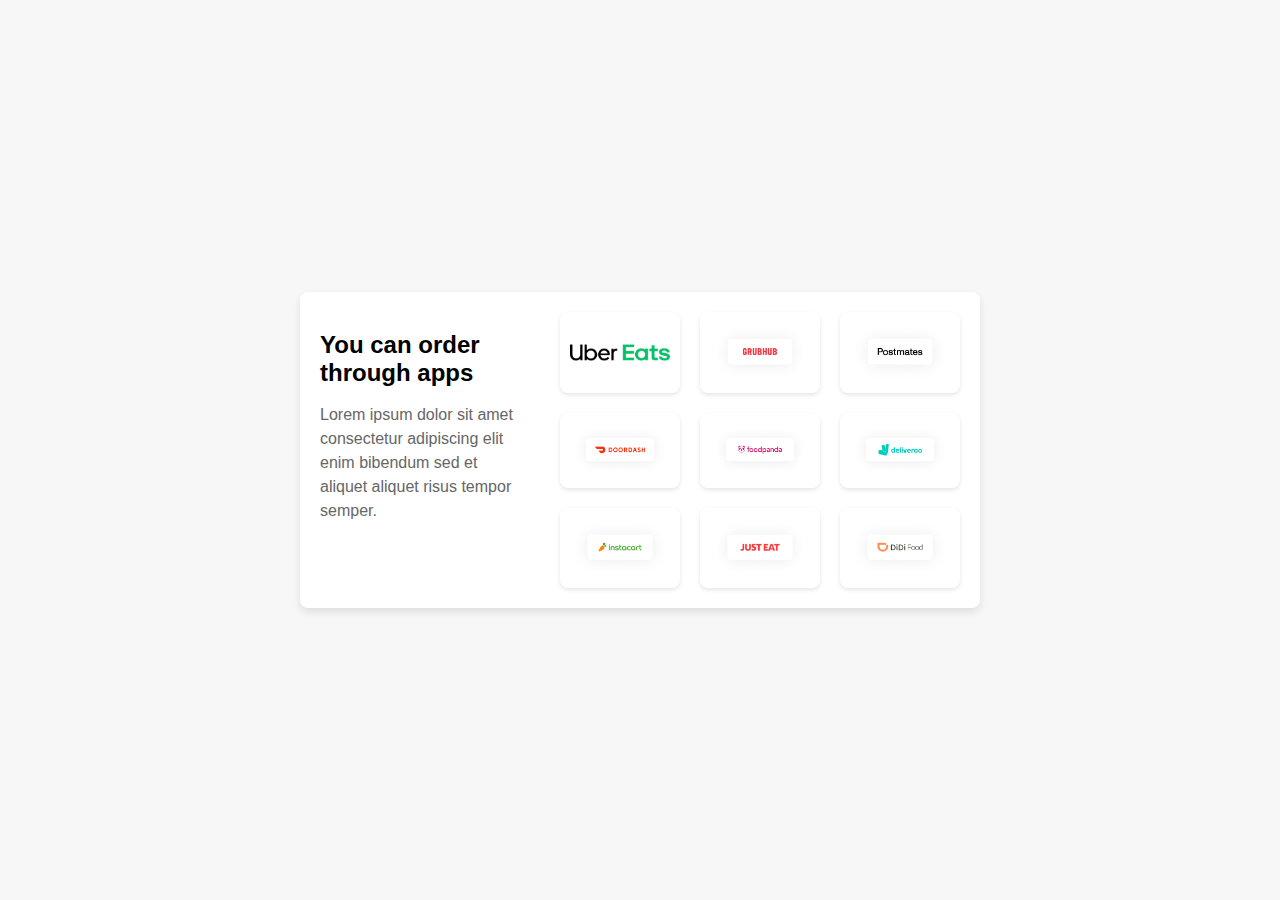
<file: index.html>
<!DOCTYPE html>
<html lang="en">
<head>
  <meta charset="UTF-8">
  <meta name="viewport" content="width=device-width, initial-scale=1.0">
  <title>Order Through Apps</title>
  <link rel="stylesheet" href="/style.css">
</head>
<body>

<div class="container">
  <div class="text-section">
    <h2>You can order through apps</h2>
    <p>Lorem ipsum dolor sit amet consectetur adipiscing elit enim bibendum sed et aliquet aliquet risus tempor semper.</p>
  </div>
  
  <div class="apps-grid">
    <div class="app"><img src="/image/Brand-about-1.png" alt=""></div>
    <div class="app"> <img src="/image/Brand-about-2.png" alt=""></div>
    <div class="app">            <img src="/image/Brand-about-3.png" alt=""></div>
    <div class="app">  <img src="/image/Brand-about-Group2-1.png" alt=""></div>
    <div class="app">           <img src="/image/Brand-about-Group2-4.png" alt=""></div>
    <div class="app">         <img src="/image/Brand-about-Group2-3.png" alt=""></div>
    <div class="app">        <img src="/image/insta-Brand.png" alt=""></div>
    <div class="app">  <img src="/image/Justeat-Brand.png" alt=""></div>
    <div class="app">    <img src="/image/Didi-Brand.png" alt=""></div>
  </div>
</div>

</body>
</html>
</file>
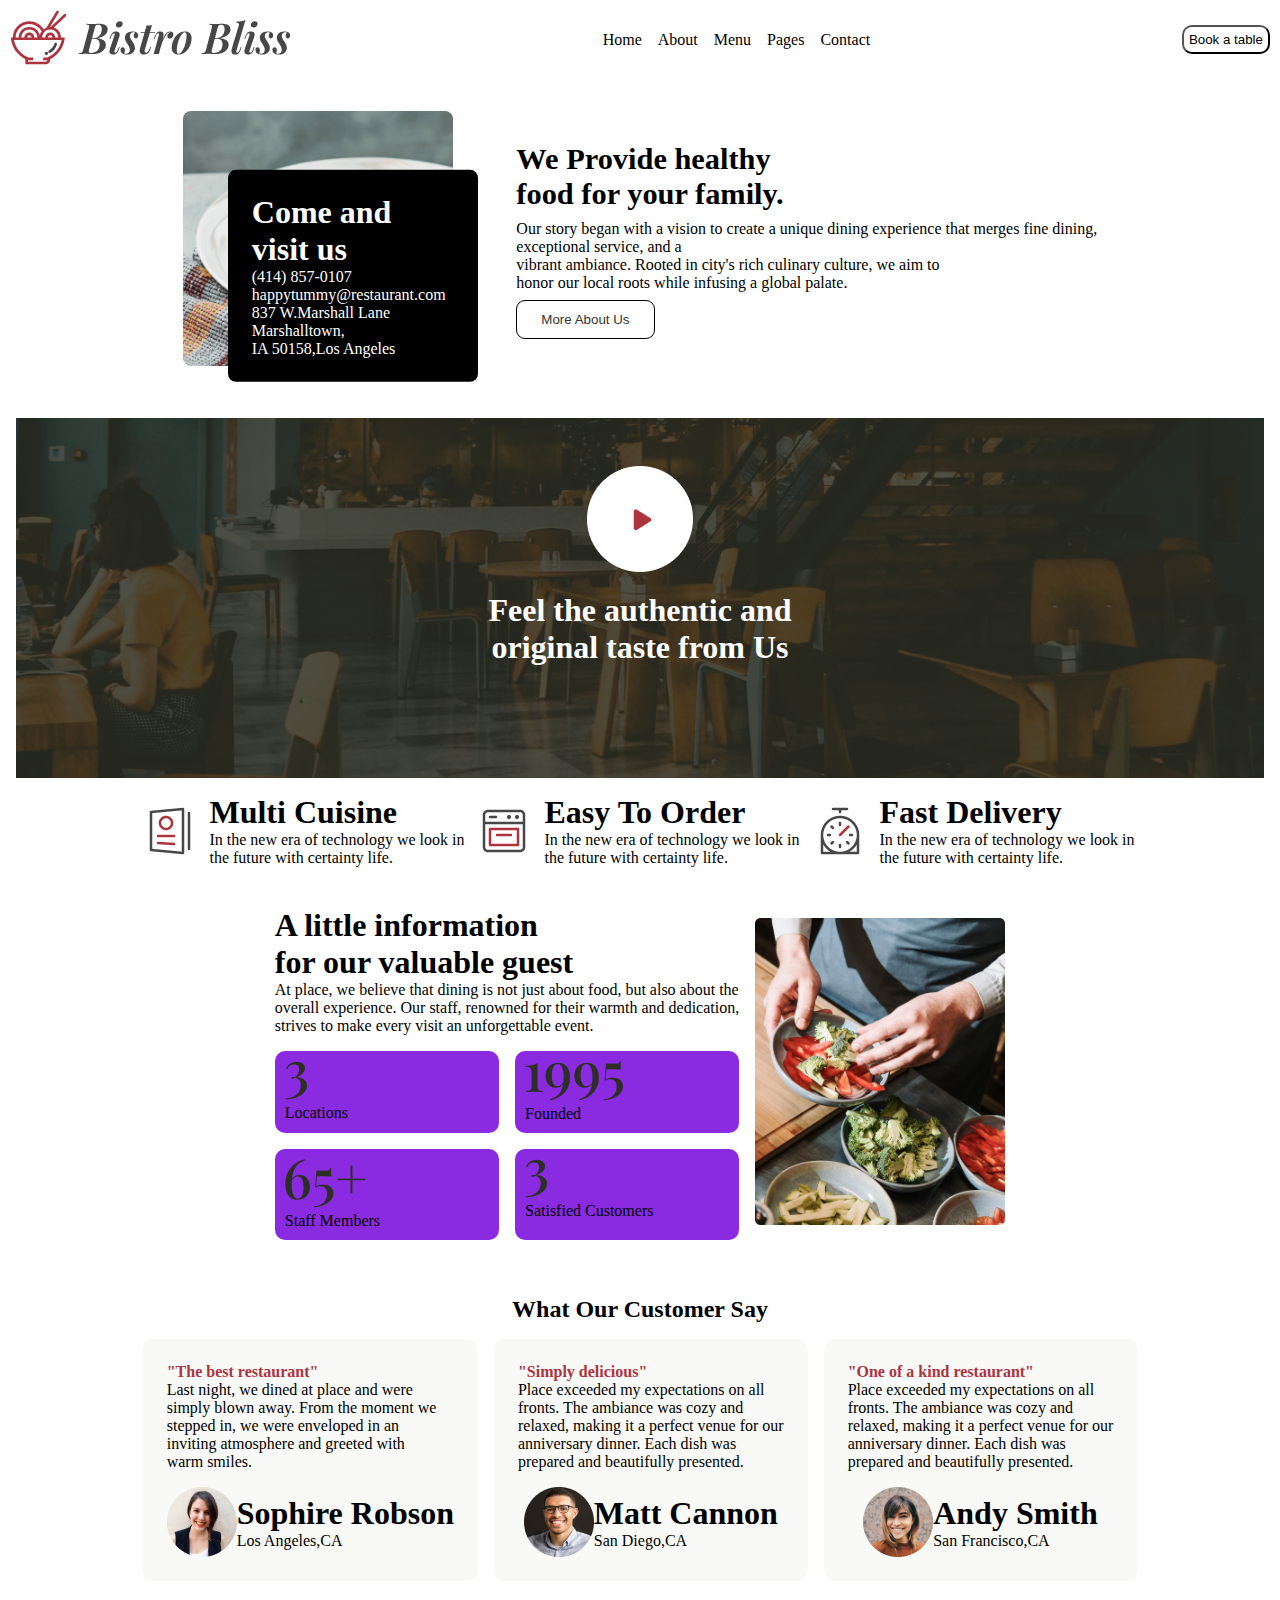
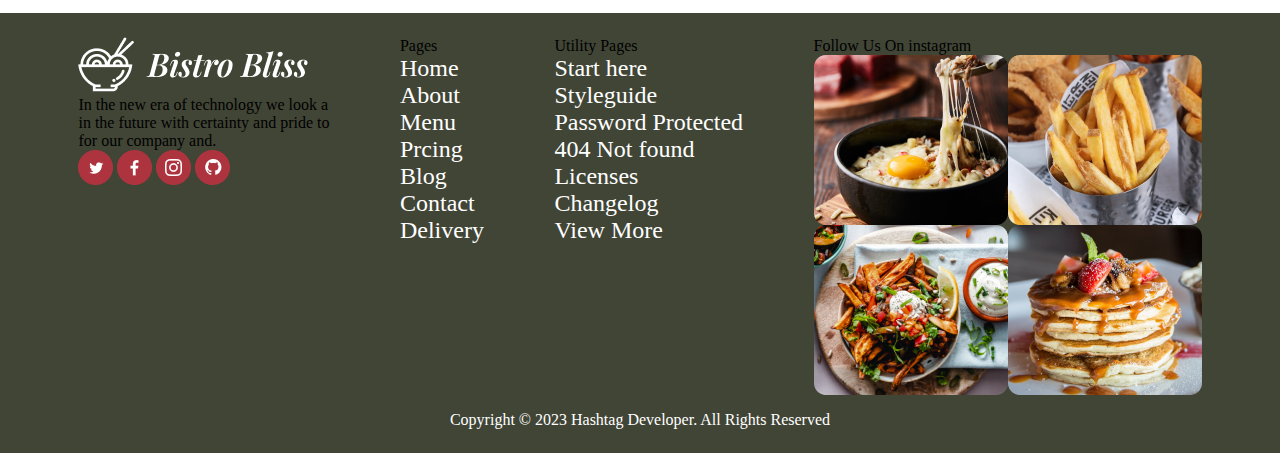
<file: about/index.html>
<!DOCTYPE html>
<html lang="en">
<head>
    <meta charset="UTF-8">
    <meta name="viewport" content="width=device-width, initial-scale=1.0">
    <title>Blistro Bliss</title>
    <link rel="stylesheet" href="style.css">
    <link rel="shortcut icon" href="/image/android-chrome-512x512.png" type="image/x-icon">
    <link rel="stylesheet" href="https://cdnjs.cloudflare.com/ajax/libs/font-awesome/6.6.0/css/all.min.css" integrity="sha512-Kc323vGBEqzTmouAECnVceyQqyqdsSiqLQISBL29aUW4U/M7pSPA/gEUZQqv1cwx4OnYxTxve5UMg5GT6L4JJg==" crossorigin="anonymous" referrerpolicy="no-referrer" />
</head>
<body>
    <header>
        <div>
            <img src="/image/bistro-bliss-header-logo.svg" alt="">
        </div>
        <nav>
            <ul>
                <li><a href="/mine/index.html">Home </a></li>
                <li><a href="">About</a></li>
                <li><a href="/menu/index.html">Menu</a></li>
                <li><a href="">Pages</a></li>
                <li><a href="">Contact</a></li>
            </ul>
            <!-- <div>
                <button>Book a table</button>
            </div> -->
        </nav>
        <div>
            <button>Book a table</button>
        </div>
    </header>
    <section>
        <div class="flex-container-2">
            <div class="parants">
                <!-- <div> -->
                    <img src="/image/image 111-about.png" alt="">
                <!-- </div> -->
                <div class="parents">
                    <h1 class="">Come and visit us</h1>
                   <p><i class="fa-solid fa-phone"></i> (414) 857-0107</p>
                   <p><i class="fa-regular fa-envelope"></i> happytummy@restaurant.com</p>
                   <p><i class="fa-solid fa-location-dot"></i>837 W.Marshall Lane Marshalltown,<br> IA 50158,Los Angeles</p>
                </div>
            </div>
            <div>
                <h1 class="h1-1">We Provide healthy <br> food for your family.</h1>
                <p>Our story began with a vision to create a unique dining experience that merges fine dining, <br> exceptional service, and a <br> vibrant ambiance. Rooted in city's rich culinary culture, we aim to <br> honor our local roots while infusing a global palate.</p>
                <button class="about">More About Us</button>
            </div>
        </div>
    </section>
    <section class="bgs">
       <div class="bg-about">
        <img src="/image/Play-about.png" alt="" class="dey-play">
        <h1>Feel the authentic and <br> original taste from Us</h1>
       </div>
       <div class="features">
        <div class="features-1">
                <img src="/image/restaurant-menu 1.png" alt="">
              <div>
                  <h1>Multi Cuisine</h1>
                  <p>In the new era of technology we look in <br> the future with certainty life.</p>
              </div>
        </div>
        <div class="features-1">
            <img src="/image/restaurant-menu 2.png" alt="">
            <div>
              <h1>Easy To Order</h1>
                <p>In the new era of technology we look in <br> the future with certainty life.</p>
            </div>
        </div>
        <div class="features-1"> 
            <img src="/image/restaurant-menu 3.png" alt="">
            <div>

                <h1>Fast Delivery</h1>
                <p>In the new era of technology we look in <br> the future with certainty life.</p>
            </div>
        </div>
       </div> 
    </section>
    <section class="snrs">
        <div class="information-seniors">
            <div class="information-text-info">
                <h1>A little information <br> for our valuable guest</h1>
                <p>At place, we believe that dining is not just about food, but also about the <br> overall experience. Our staff, renowned for their warmth and dedication, <br>  strives to make every visit an unforgettable event.</p>
                <div class="cards">
                    <div class="card">
                        <img src="/image/3-about.png" alt="">
                        <p>Locations</p>
                    </div>
                    <div class="card">
                        <img src="/image/1995-about.png" alt="">
                        <p>Founded</p>
                    </div>
                    <div class="card">
                        <img src="/image/65+-about.png" alt="">
                        <p>Staff Members</p>
                    </div>
                    <div class="card">
                        <img src="/image/3-about.png" alt="">
                        <p>Satisfied Customers</p>
                    </div>
                </div>
            </div>
            <div class="abous">
                <img src="/image/Mask group-about.png" alt="">
            </div>
        </div>
    </section>
    <section class="txt-senior">
        <div class="txt">
            <p>What Our Customer Say</p>

        </div>
        <div class="testimonials-flex">
            <div class="testimonials">
                <div>
                <p class="del">"The best restaurant"</p>
                <p>Last night, we dined at place and were <br> simply blown away. From the moment we <br> stepped in, we were enveloped in an <br> inviting atmosphere and greeted with <br> warm smiles.</p>
                <div class="elipse">
                    <img src="/image/Ellipse 19.png" alt="">
                    <div>
                        <h1>Sophire Robson</h1>
                        <p>Los Angeles,CA</p>
                    </div>
                </div>
                </div>
            </div>
            <div class="testimonials">
                <div>
                <p class="del">"Simply delicious"</p>
                <p>Place exceeded my expectations on all <br>  fronts. The ambiance was cozy and <br>  relaxed, making it a perfect venue for our <br> anniversary dinner. Each dish was <br> prepared and beautifully presented.</p>
                <!-- <p>Last night, we dined at place and were <br> simply blown away. From the moment we <br> stepped in, we were enveloped in an <br> inviting atmosphere and greeted with <br> warm smiles.</p> -->
                <div class="elipse">
                    <img src="/image/Elipse 20.png" alt="">
                    <div>
                        <h1>Matt Cannon</h1>
                        <p>San Diego,CA</p>
                    </div>
                </div>
                </div>
            </div>
            <div class="testimonials">
                <div>
                <p class="del">"One of a kind restaurant"</p>
                <p>Place exceeded my expectations on all <br>  fronts. The ambiance was cozy and <br>  relaxed, making it a perfect venue for our <br> anniversary dinner. Each dish was <br> prepared and beautifully presented.</p>
                <div class="elipse">
                    <img src="/image/Elipse 21.png" alt="">
                    <div>
                        <h1>Andy Smith</h1>
                        <p>San Francisco,CA</p>
                    </div>
                </div>
                </div>
            </div>
        </div>
    </section>
    <footer>
        <div class="footer-containeres">
           <div class="blikisu">
               <img src="/image/Logo-footer.png" alt="">
               <p>In the new era of technology we look a <br> in the future with certainty and pride  to <br> for our company and.</p>
               <div>
                   <img src="/image/footer-social-1.png" alt="">
                   <img src="/image/footer-social-2.png" alt="">
                   <img src="/image/footer-social-3.png" alt="">
                   <img src="/image/footer-social-4.png" alt="">
               </div>
           </div>
           <div class="links">
               <div>
                   <p>Pages</p>
                   <div class="links-1">
                       <a href="">Home</a>
                       <a href="">About</a>
                       <a href="">Menu</a>
                       <a href="">Prcing</a>
                       <a href="">Blog</a>
                       <a href="">Contact</a>
                       <a href="">Delivery</a>
                   </div>
               </div>
               <!-- <div>
                   <p>Utility Pages</p>
                   <div class="links-1">
                       <a href="">Start here</a>
                       <a href="">Styleguide</a>
                       <a href="">Password Protected</a>
                       <a href="">404 Not found</a>
                       <a href="">Licenses</a>
                       <a href="">Changelog</a>
                       <a href="">View More</a>
                   </div>
               </div> -->
           </div>
           <div>
               <p>Utility Pages</p>
               <div class="links-1">
                   <a href="">Start here</a>
                   <a href="">Styleguide</a>
                   <a href="">Password Protected</a>
                   <a href="">404 Not found</a>
                   <a href="">Licenses</a>
                   <a href="">Changelog</a>
                   <a href="">View More</a>
               </div>
           </div>
           <div>
               <p>Follow Us On instagram</p>
               <div class="footer-images-grid">
                   <img src="/image/Mask group-footer-image-1.png" alt="">
                   <img src="/image/Mask group-footer-image-2.png" alt="">
                   <img src="/image/Mask group-footer-image-3.png" alt="">
                   <img src="/image/Mask group-footer-image-4.png" alt="">
               </div>
           </div>
        </div>   
        <div class="copy">
           <p class="copy-right">Copyright &copy; 2023 Hashtag Developer. All Rights Reserved</p>
        </div>
       </footer>
</body>
</html>
</file>
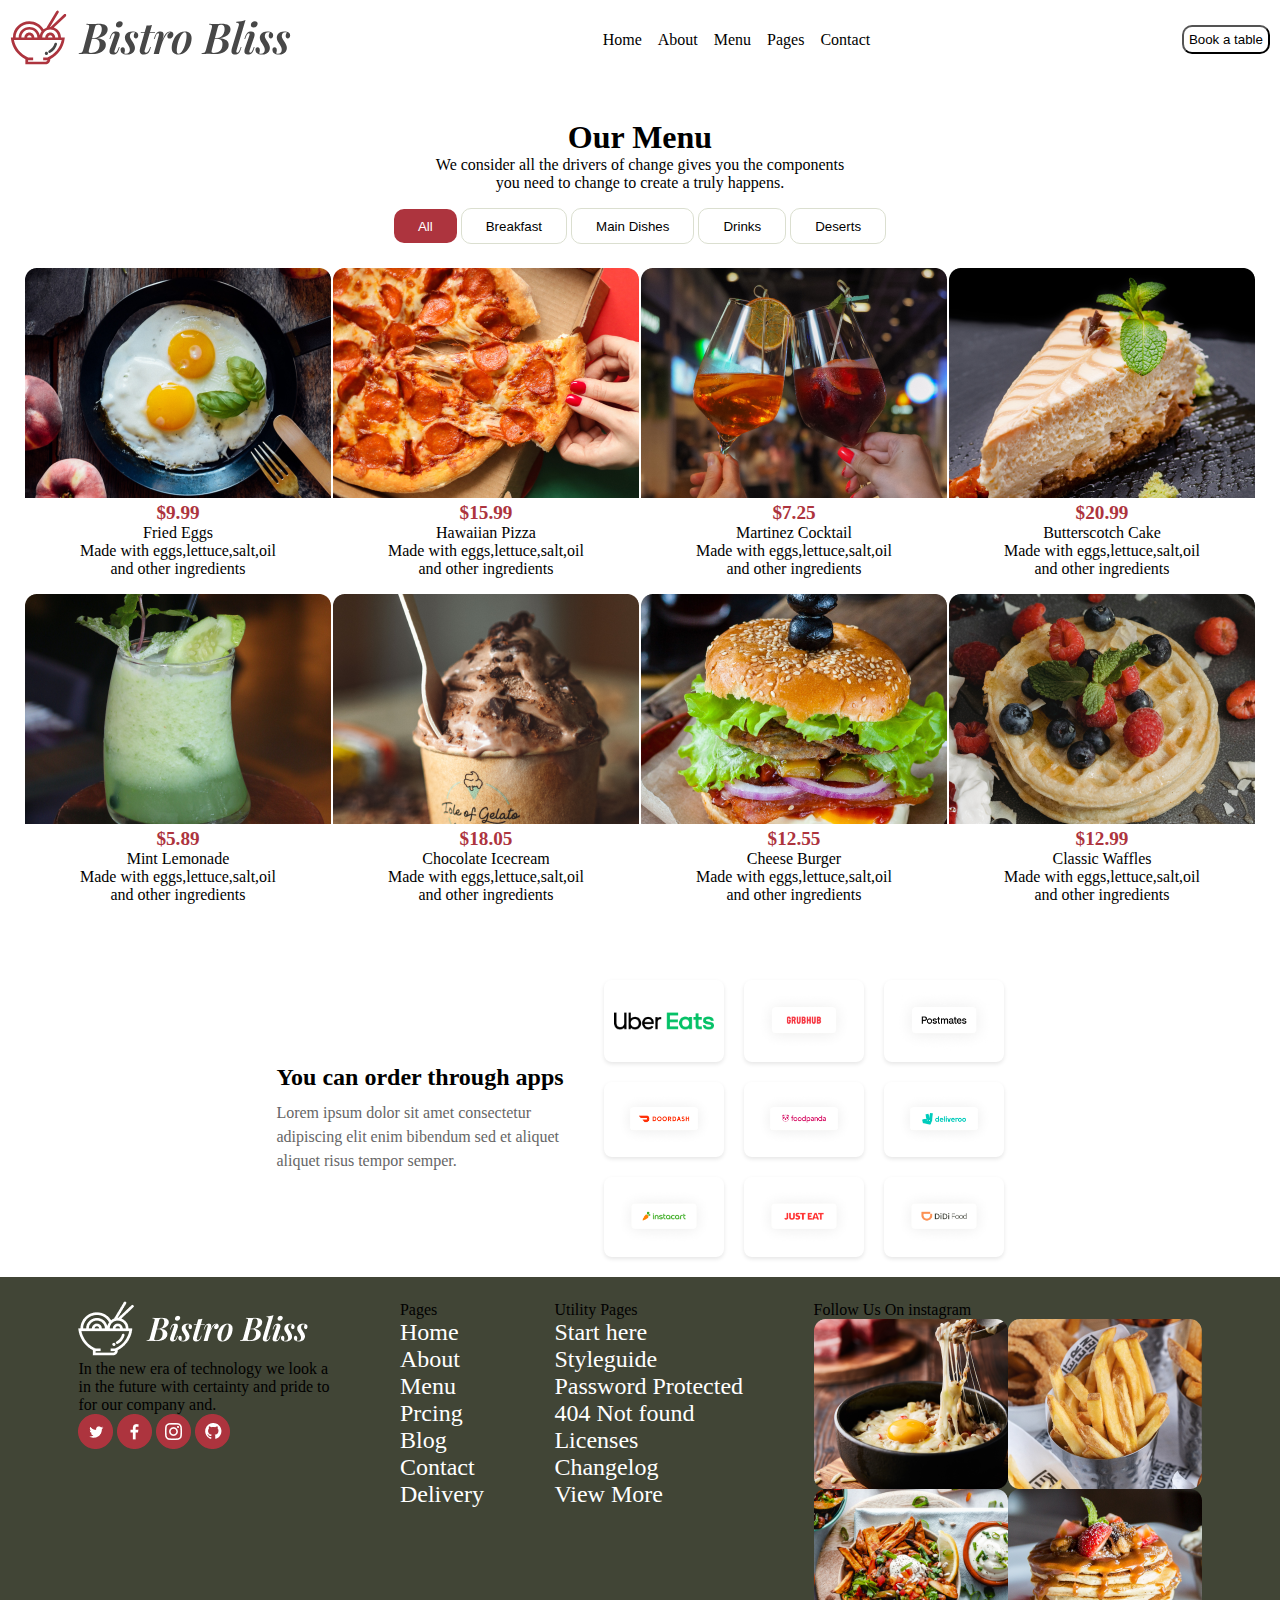
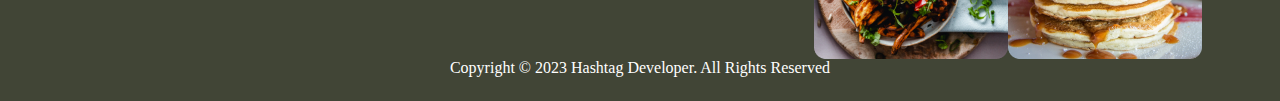
<file: menu/index.html>
<!DOCTYPE html>
<html lang="en">
<head>
    <meta charset="UTF-8">
    <meta name="viewport" content="width=device-width, initial-scale=1.0">
    <title>Bistro Bliss</title>
    <link rel="stylesheet" href="style.css">
    <link rel="shortcut icon" href="/image/android-chrome-512x512.png" type="image/x-icon">
</head>
<body>
    <header>
        <div>
            <img src="/image/bistro-bliss-header-logo.svg" alt="">
        </div>
        <nav>
            <ul>
                <li><a href="/mine/index.html">Home </a></li>
                <li><a href="/about/index.html">About</a></li>
                <li><a href="">Menu</a></li>
                <li><a href="">Pages</a></li>
                <li><a href="">Contact</a></li>
            </ul>
            <!-- <div>
                <button>Book a table</button>
            </div> -->
        </nav>
        <div>
            <button>Book a table</button>
        </div>
    </header> 
    <section class="grid">
        <div class="before-menu-grids">
            <h1>Our Menu</h1>
            <p>We consider all the drivers of change gives you the components <br>  you need to change to create a truly happens.</p>
            <div class="btns">
                <button class="first-btn">All</button>
                <button class="second-btn" >Breakfast</button>
                <button class="third-btn">Main Dishes</button>
                <button class="fourth-btn">Drinks</button>
                <button class="five-btn">Deserts</button>
            </div>
        </div>
        <div class="menu-grids">
          <div class="item breakfast">
            <img src="/image/Mask group-about-card-1.png" alt="">
            <div class="bg-white">
                <p class="price">$9.99</p>
                <p>Fried Eggs</p>
                <p class="mb">Made with eggs,lettuce,salt,oil <br> and other ingredients</p>
            </div>
          </div>
          <div class="item main-dish">
            <img src="/image/Mask group-about-card-2.png" alt="">
            <div class="bg-white">
                <p class="price">$15.99</p>
                <p>Hawaiian Pizza</p>
                <p class="mb">Made with eggs,lettuce,salt,oil <br> and other ingredients</p>
            </div>
          </div>
          <div class="item drink">
            <img src="/image/Mask group-about-card-3.png" alt="">
            <div class="bg-white">
                <p class="price">$7.25</p>
                <p>Martinez Cocktail</p>
                <p class="mb">Made with eggs,lettuce,salt,oil <br> and other ingredients</p>
            </div>
          </div>
          <div class="item dessert">
            <img src="/image/Mask group-about-card-4.png" alt="">
            <div class="bg-white">
                <p class="price">$20.99</p>
                <p>Butterscotch Cake</p>
                <p class="mb">Made with eggs,lettuce,salt,oil <br> and other ingredients</p>
            </div>
          </div>
          <div class="item drink">
            <img src="/image/Mask group-about-card-5.png" alt="">
            <div class="bg-white">
                <p class="price">$5.89</p>
                <p>Mint Lemonade</p>
                <p class="mb">Made with eggs,lettuce,salt,oil <br> and other ingredients</p>
            </div>
          </div>
          <div class="item dessert">
            <img src="/image/Mask group-about-card-6.png" alt="">
            <div class="bg-white">
                <p class="price">$18.05</p>
                <p>Chocolate Icecream</p>
                <p class="mb">Made with eggs,lettuce,salt,oil <br> and other ingredients</p>
            </div>
          </div>
          <div class="item main-dish">
            <img src="/image/Mask group-about-card-7.png" alt="">
            <div class="bg-white">
                <p class="price">$12.55</p>
                <p>Cheese Burger</p>
                <p class="mb">Made with eggs,lettuce,salt,oil <br> and other ingredients</p>
            </div>
          </div>
          <div class="item breakfast">
            <img src="/image/Mask group-about-card-8.png" alt="">
            <div class="bg-white">
                <p class="price">$12.99</p>
                <p>Classic Waffles</p>
                <p class="md">Made with eggs,lettuce,salt,oil <br> and other ingredients</p>
            </div>
          </div>
        </div>
    </section>
    <section>
      <div class="container">
        <div class="text-section">
          <h2>You can order through apps</h2>
          <p>Lorem ipsum dolor sit amet consectetur <br> adipiscing elit enim bibendum sed et aliquet <br> aliquet risus tempor semper.</p>
        </div>
        
        <div class="apps-grid">
          <div class="app"><img src="/image/Brand-about-1.png" alt=""></div>
          <div class="app"> <img src="/image/Brand-about-2.png" alt=""></div>
          <div class="app">            <img src="/image/Brand-about-3.png" alt=""></div>
          <div class="app">  <img src="/image/Brand-about-Group2-1.png" alt=""></div>
          <div class="app">           <img src="/image/Brand-about-Group2-4.png" alt=""></div>
          <div class="app">         <img src="/image/Brand-about-Group2-3.png" alt=""></div>
          <div class="app">        <img src="/image/insta-Brand.png" alt=""></div>
          <div class="app">  <img src="/image/Justeat-Brand.png" alt=""></div>
          <div class="app">    <img src="/image/Didi-Brand.png" alt=""></div>
        </div>
      </div>
    </section>
    <footer>
      <div class="footer-containeres">
         <div class="blikisu">
             <img src="/image/Logo-footer.png" alt="">
             <p>In the new era of technology we look a <br> in the future with certainty and pride  to <br> for our company and.</p>
             <div>
                 <img src="/image/footer-social-1.png" alt="">
                 <img src="/image/footer-social-2.png" alt="">
                 <img src="/image/footer-social-3.png" alt="">
                 <img src="/image/footer-social-4.png" alt="">
             </div>
         </div>
         <div class="links">
             <div>
                 <p>Pages</p>
                 <div class="links-1">
                     <a href="">Home</a>
                     <a href="">About</a>
                     <a href="">Menu</a>
                     <a href="">Prcing</a>
                     <a href="">Blog</a>
                     <a href="">Contact</a>
                     <a href="">Delivery</a>
                 </div>
             </div>
             <!-- <div>
                 <p>Utility Pages</p>
                 <div class="links-1">
                     <a href="">Start here</a>
                     <a href="">Styleguide</a>
                     <a href="">Password Protected</a>
                     <a href="">404 Not found</a>
                     <a href="">Licenses</a>
                     <a href="">Changelog</a>
                     <a href="">View More</a>
                 </div>
             </div> -->
         </div>
         <div>
             <p>Utility Pages</p>
             <div class="links-1">
                 <a href="">Start here</a>
                 <a href="">Styleguide</a>
                 <a href="">Password Protected</a>
                 <a href="">404 Not found</a>
                 <a href="">Licenses</a>
                 <a href="">Changelog</a>
                 <a href="">View More</a>
             </div>
         </div>
         <div>
             <p>Follow Us On instagram</p>
             <div class="footer-images-grid">
                 <img src="/image/Mask group-footer-image-1.png" alt="">
                 <img src="/image/Mask group-footer-image-2.png" alt="">
                 <img src="/image/Mask group-footer-image-3.png" alt="">
                 <img src="/image/Mask group-footer-image-4.png" alt="">
             </div>
         </div>
      </div>   
      <div class="copy">
         <p>Copyright &copy; 2023 Hashtag Developer. All Rights Reserved</p>
      </div>
     </footer>
    <script src="/menu/js/app.js"></script>
</body>
</html>
</file>
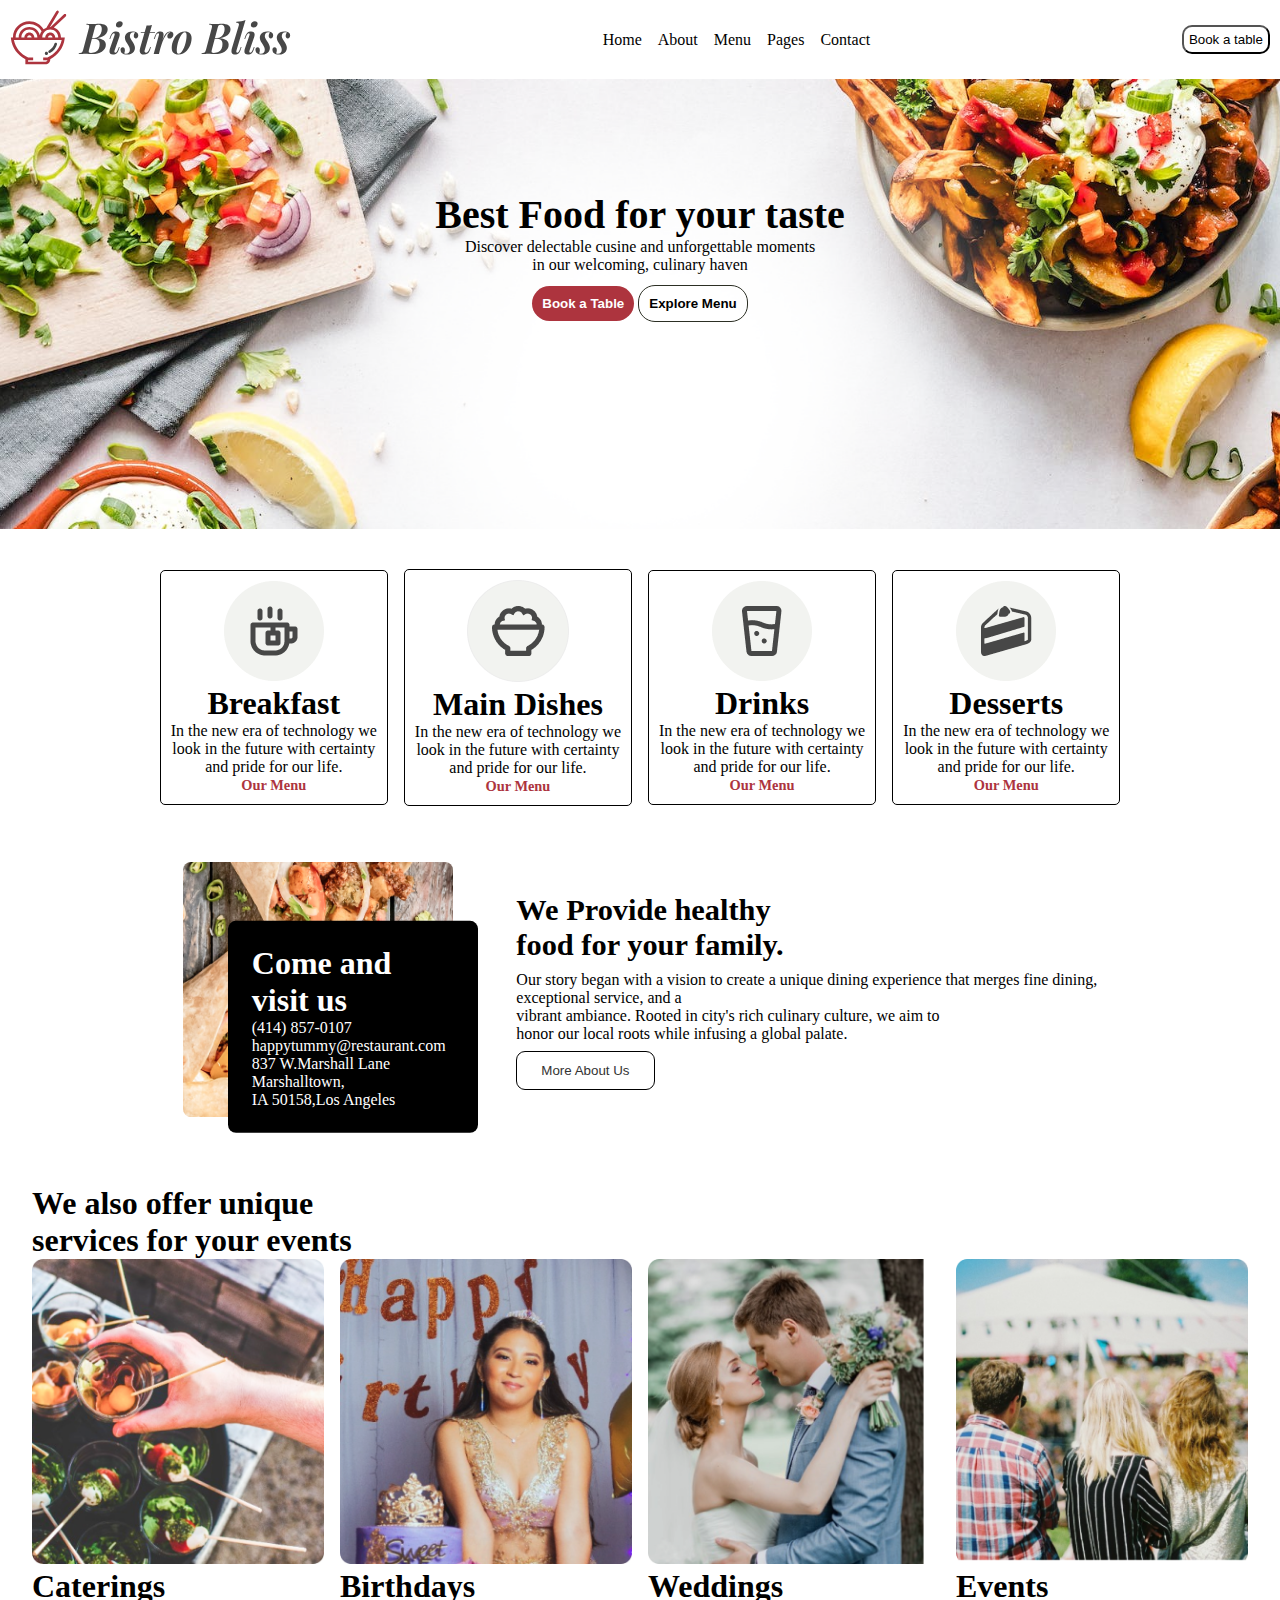
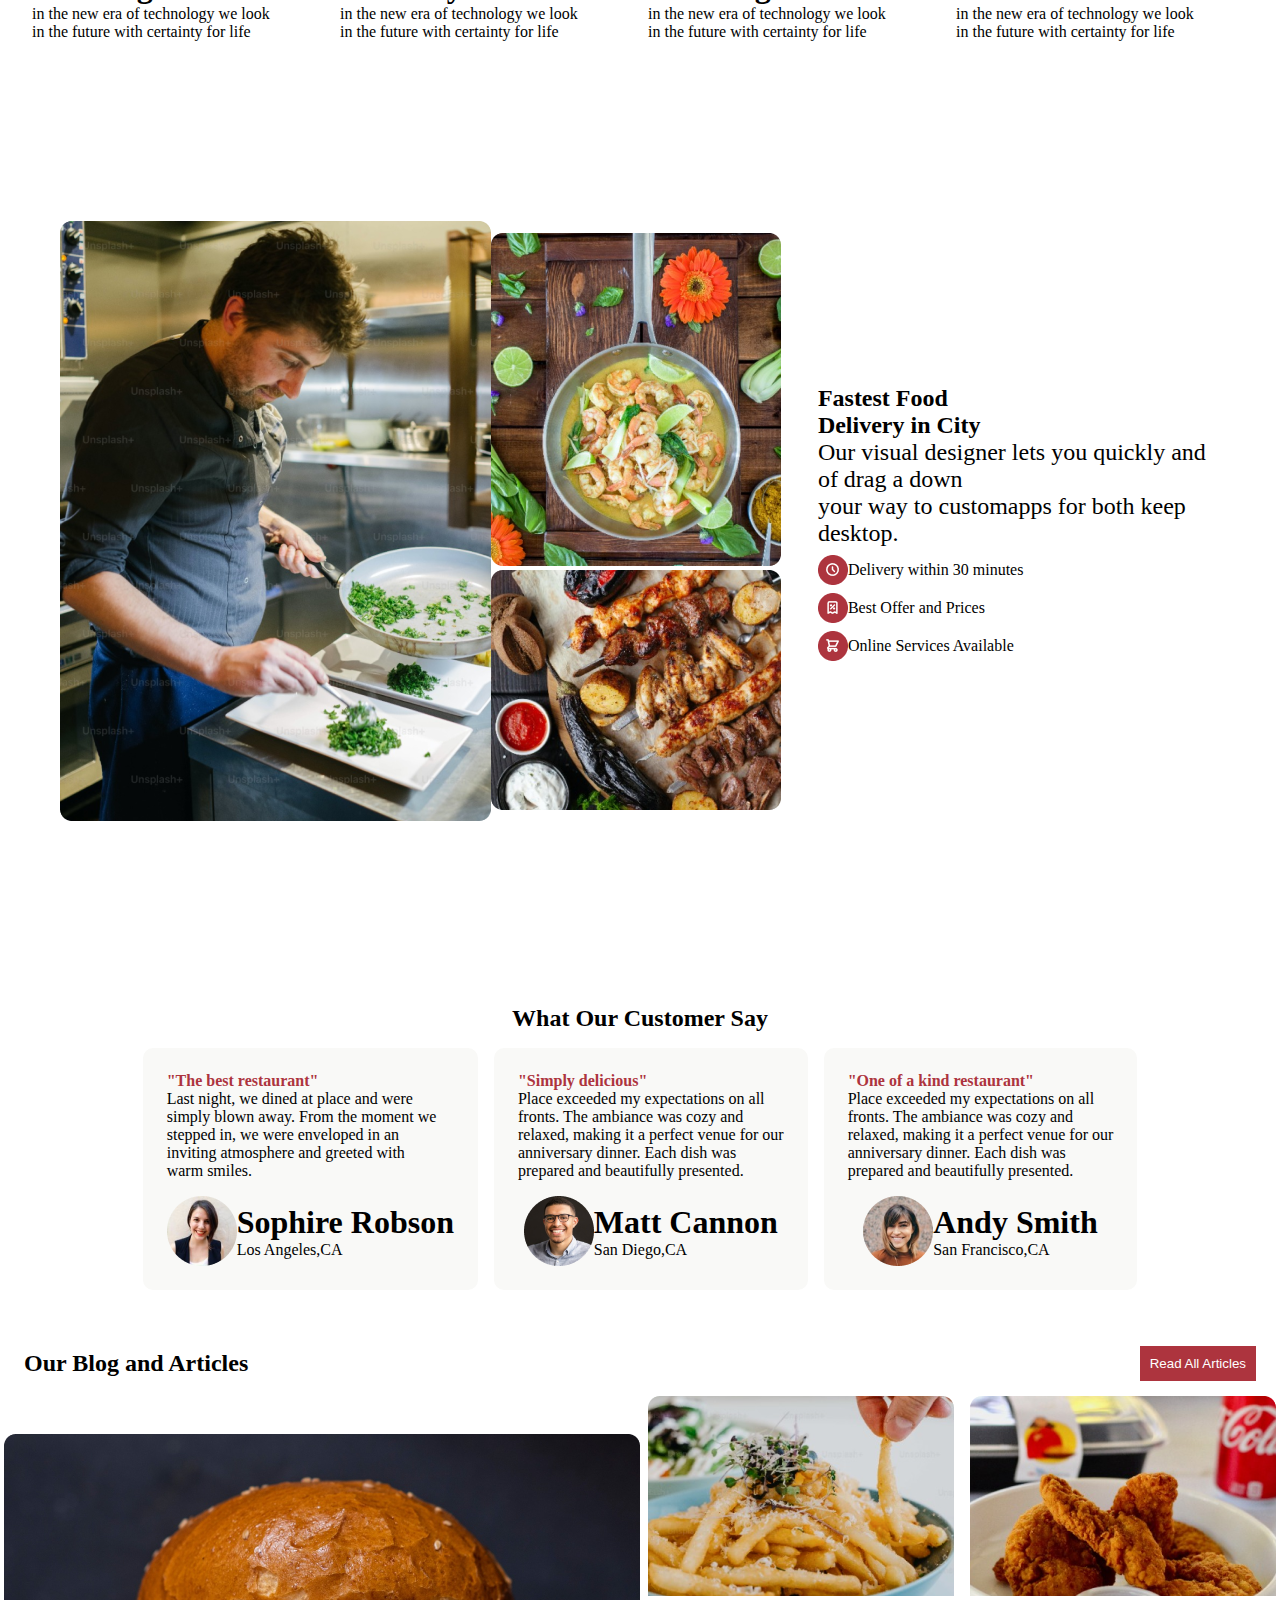
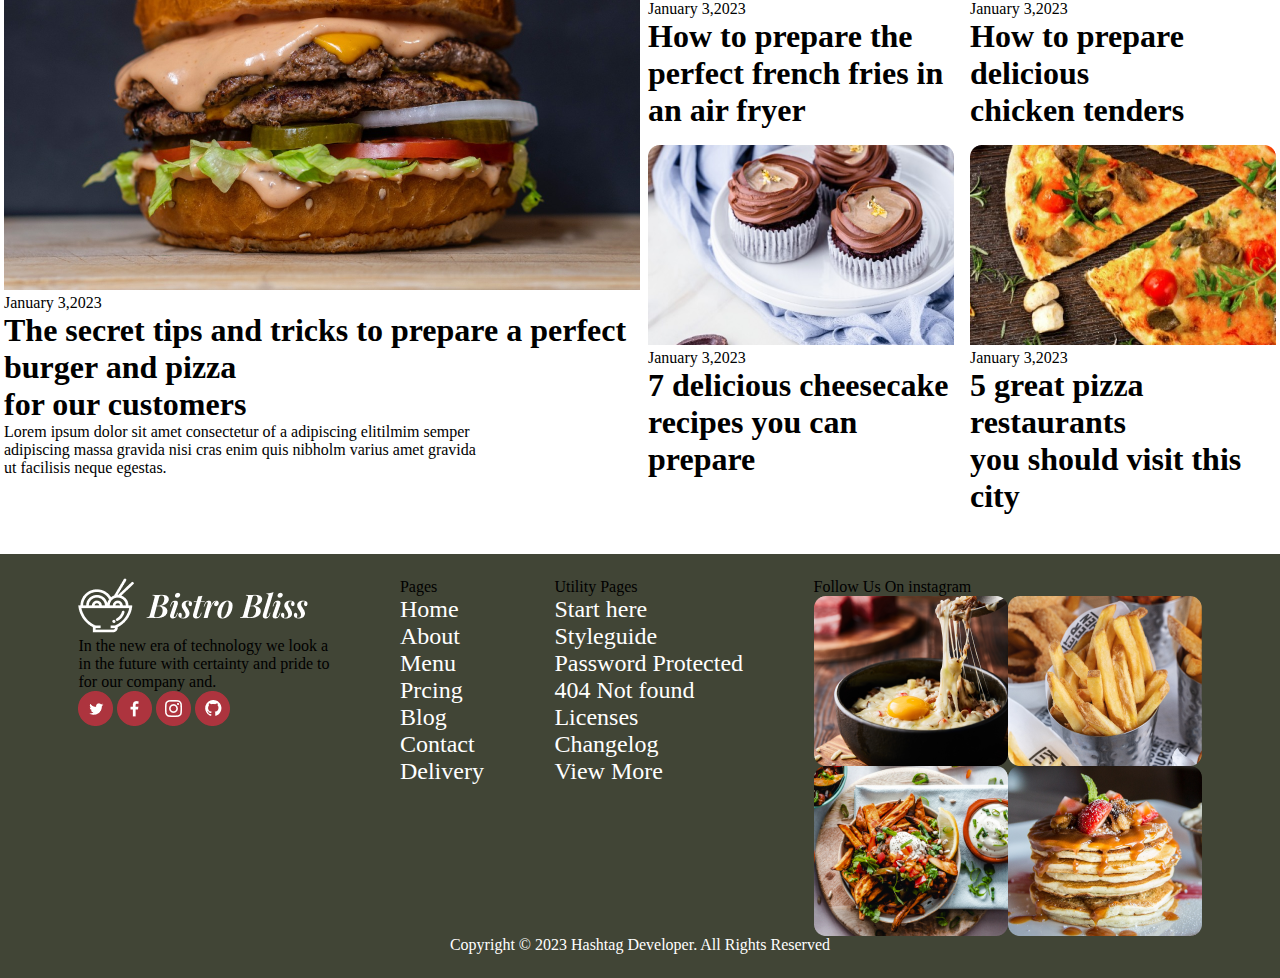
<file: mine/index.html>
<!DOCTYPE html>
<html lang="en">
<head>
    <meta charset="UTF-8">
    <meta name="viewport" content="width=device-width, initial-scale=1.0">
    <title>Bistro Bliss</title>
    <link rel="stylesheet" href="/mine/style/style.css">
    <link rel="shortcut icon" href="/image/android-chrome-512x512.png" type="image/x-icon">
    <link rel="stylesheet" href="https://cdnjs.cloudflare.com/ajax/libs/font-awesome/6.6.0/css/all.min.css" integrity="sha512-Kc323vGBEqzTmouAECnVceyQqyqdsSiqLQISBL29aUW4U/M7pSPA/gEUZQqv1cwx4OnYxTxve5UMg5GT6L4JJg==" crossorigin="anonymous" referrerpolicy="no-referrer" />
</head>
<body>
    <header>
        <div>
            <img src="/image/bistro-bliss-header-logo.svg" alt="">
        </div>
        <nav>
            <ul>
                <li><a href="">Home </a></li>
                <li><a href="/about/index.html">About</a></li>
                <li><a href="/menu/index.html">Menu</a></li>
                <li><a href="">Pages</a></li>
                <li><a href="">Contact</a></li>
            </ul>
            <!-- <div>
                <button>Book a table</button>
            </div> -->
        </nav>
        <div>
            <button>Book a table</button>
        </div>
    </header>
    <section class="hero-section">
        <div class="text-sides">
            <h1>Best Food for your taste</h1>
            <p>Discover delectable cusine and unforgettable moments <br> in our welcoming, culinary haven</p>
            <div class="buttons">
                <button class="colored">Book a Table</button>
                <button class="not-colored">Explore Menu</button>
            </div>
        </div>
    </section>
    <section class="food-explore">
        <div class="flex-container">
            <div class="food-boder">
                <div>
                    <img src="/image/icon-food-1.png" alt="">
                    <h1>Breakfast</h1>
                    <p>In the new era of technology we <br>  look in the future with certainty <br>  and pride for our life.</p>
                    <a href="#">Our Menu</a>
                </div>
            </div>
            <div class="food-boder">
                <div>
                    <img src="/image/icon-food-2.png" alt="">
                    <h1>Main Dishes</h1>
                    <p>In the new era of technology we <br>  look in the future with certainty <br>  and pride for our life.</p>
                    <a href="#">Our Menu</a>
                </div>
            </div>
            <div class="food-boder">
                <div>
                    <img src="/image/icon-food-3.png" alt="">
                    <h1>Drinks</h1>
                    <p>In the new era of technology we <br>  look in the future with certainty <br>  and pride for our life.</p>
                    <a href="#">Our Menu</a>
                </div>
            </div>
            <div class="food-boder">
                <div>
                    <img src="/image/icon-food-4.png" alt="">
                    <h1>Desserts</h1>
                    <p>In the new era of technology we <br>  look in the future with certainty <br>  and pride for our life.</p>
                    <a href="#">Our Menu</a>
                </div>
            </div>
        </div>
    </section>
    <section>
        <div class="flex-container-2">
            <div class="parants">
                <!-- <div> -->
                    <img src="/image/image 111.png" alt="">
                <!-- </div> -->
                <div class="parents">
                    <h1 class="">Come and visit us</h1>
                   <p><i class="fa-solid fa-phone"></i> (414) 857-0107</p>
                   <p><i class="fa-regular fa-envelope"></i> happytummy@restaurant.com</p>
                   <p><i class="fa-solid fa-location-dot"></i>837 W.Marshall Lane Marshalltown,<br> IA 50158,Los Angeles</p>
                </div>
            </div>
            <div>
                <h1 class="h1-1">We Provide healthy <br> food for your family.</h1>
                <p>Our story began with a vision to create a unique dining experience that merges fine dining, <br> exceptional service, and a <br> vibrant ambiance. Rooted in city's rich culinary culture, we aim to <br> honor our local roots while infusing a global palate.</p>
                <button class="about">More About Us</button>
            </div>
        </div>
    </section>
    <section class="flex-cotrainer-3-senior">
        <h1>We also offer unique <br> services for your events</h1>
        <div class="flex-cotrainer-3">
            <div>
                <img src="/image/kebab-set-table 1.png" alt="">
                <h1>Caterings</h1>
                <p>in the new era of technology we look <br> in the future with certainty for life</p>
            </div>
            <div>
                <img src="/image/Mask group-card-2.png" alt="">
                <h1>Birthdays</h1>
                <p>in the new era of technology we look <br> in the future with certainty for life</p>
            </div>
            <div>
                <img src="/image/Mask group-group-card-3.png" alt="">
                <h1>Weddings</h1>
                <p>in the new era of technology we look <br> in the future with certainty for life</p>
            </div>
            <div>
                <img src="/image/Mask group-group-card-4.png" alt="">
                <h1>Events</h1>
                <p>in the new era of technology we look <br> in the future with certainty for life</p>
            </div>
        </div>
    </section>
    <section class="flexis">
        <div class="flex-container-4-1">
            <div class="images">
             <div>
                <img src="/image/mid-shot-chef-holding-plate-with-pasta-making-ok-sign 1.png" alt="">
             </div>
             <div class="images-2">
                <img src="/image/sour-curry-with-snakehead-fish-spicy-garden-hot-pot-thai-food 1.png" alt="">
                <img src="/image/sadj-iron-pot-with-various-salads 1.png" alt="">
             </div>
            </div>
            <div class="text-sections-1">
                <h1 class="hg">Fastest Food <br> Delivery in City</h1>
                <p class="hg">Our visual designer lets you quickly and of drag a down <br> your way to customapps for both keep desktop. </p>
                <div class="icons-sides">
                    <div class="icon-flx">
                        <img src="/image/Icon-features.png" alt="">
                        <p>Delivery within 30 minutes</p>
                    </div>
                    <div class="icon-flx">
                        <img src="/image/Icon-features-2.png" alt="">
                        <p>Best Offer and Prices</p>
                    </div>
                    <div class="icon-flx">
                        <img src="/image/Icon-features-3.png" alt="">
                        <p>Online Services Available</p>
                    </div>
                </div>
            </div>
        </div>
    </section>
    <section class="txt-senior">
        <div class="txt">
            <p>What Our Customer Say</p>

        </div>
        <div class="testimonials-flex">
            <div class="testimonials">
                <div>
                <p class="del">"The best restaurant"</p>
                <p>Last night, we dined at place and were <br> simply blown away. From the moment we <br> stepped in, we were enveloped in an <br> inviting atmosphere and greeted with <br> warm smiles.</p>
                <div class="elipse">
                    <img src="/image/Ellipse 19.png" alt="">
                    <div>
                        <h1>Sophire Robson</h1>
                        <p>Los Angeles,CA</p>
                    </div>
                </div>
                </div>
            </div>
            <div class="testimonials">
                <div>
                <p class="del">"Simply delicious"</p>
                <p>Place exceeded my expectations on all <br>  fronts. The ambiance was cozy and <br>  relaxed, making it a perfect venue for our <br> anniversary dinner. Each dish was <br> prepared and beautifully presented.</p>
                <!-- <p>Last night, we dined at place and were <br> simply blown away. From the moment we <br> stepped in, we were enveloped in an <br> inviting atmosphere and greeted with <br> warm smiles.</p> -->
                <div class="elipse">
                    <img src="/image/Elipse 20.png" alt="">
                    <div>
                        <h1>Matt Cannon</h1>
                        <p>San Diego,CA</p>
                    </div>
                </div>
                </div>
            </div>
            <div class="testimonials">
                <div>
                <p class="del">"One of a kind restaurant"</p>
                <p>Place exceeded my expectations on all <br>  fronts. The ambiance was cozy and <br>  relaxed, making it a perfect venue for our <br> anniversary dinner. Each dish was <br> prepared and beautifully presented.</p>
                <div class="elipse">
                    <img src="/image/Elipse 21.png" alt="">
                    <div>
                        <h1>Andy Smith</h1>
                        <p>San Francisco,CA</p>
                    </div>
                </div>
                </div>
            </div>
        </div>
    </section>
    <section class="wonja">
        <div class="first-close-footer">
            <h2>Our Blog and Articles</h2>
         <button class="cl">Read All Articles</button>
        </div>
        <div class="closer">
            <div>
                <img src="/image/Mask group-food-5.png" alt="">
                <div>
                    <p class="jan">January 3,2023</p>
                    <h1>The secret tips and tricks to prepare a perfect burger and pizza <br> for our customers</h1>
                   <p>Lorem ipsum dolor sit amet consectetur of a adipiscing elitilmim semper <br> adipiscing massa gravida   nisi cras enim quis nibholm varius amet gravida <br> ut facilisis neque egestas.</p>
                </div>
            </div>
            <div class="genral-images-wonbe">
                <div>
                   <img src="/image/Mask group-food-4.png" alt=""> 
                   <div>
                    <p class="jan">January 3,2023</p>
                    <h1>How to prepare the <br> perfect french fries in an air fryer</h1>
                   </div>
                </div>
                <div>
                    <img src="/image/Mask group-food-3.png" alt="">
                    <div>
                        <p class="jan">January 3,2023</p>
                        <h1>How to prepare delicious <br> chicken tenders</h1>
                    </div>
                </div>
                <!-- <div>
                    <img src="/image/Mask group-food-2.png" alt="">
                    <div>
                        <p class="jan">January 3,2023</p>
                        <h1>7 delicious cheesecake <br> recipes you can prepare</h1> 
                    </div>
                <div> -->
                <div>
                    <img src="/image/Mask group-food-2.png" alt="">
                    <div>
                        <p class="jan">January 3,2023</p>
                        <h1>7 delicious cheesecake <br> recipes you can prepare</h1> 
                    </div>
                </div>
                <div>
                    <img src="/image/Mask group-food-1.png" alt="">
                    <div>
                        <p class="jan">January 3,2023</p>
                        <h1>5 great pizza restaurants <br> you should visit this city</h1> 
                    </div>
                </div>
            </div>
        </div>
    </section>
    <footer>
     <div class="footer-containeres">
        <div class="blikisu">
            <img src="/image/Logo-footer.png" alt="">
            <p>In the new era of technology we look a <br> in the future with certainty and pride  to <br> for our company and.</p>
            <div>
                <img src="/image/footer-social-1.png" alt="">
                <img src="/image/footer-social-2.png" alt="">
                <img src="/image/footer-social-3.png" alt="">
                <img src="/image/footer-social-4.png" alt="">
            </div>
        </div>
        <div class="links">
            <div>
                <p>Pages</p>
                <div class="links-1">
                    <a href="">Home</a>
                    <a href="">About</a>
                    <a href="">Menu</a>
                    <a href="">Prcing</a>
                    <a href="">Blog</a>
                    <a href="">Contact</a>
                    <a href="">Delivery</a>
                </div>
            </div>
            <!-- <div>
                <p>Utility Pages</p>
                <div class="links-1">
                    <a href="">Start here</a>
                    <a href="">Styleguide</a>
                    <a href="">Password Protected</a>
                    <a href="">404 Not found</a>
                    <a href="">Licenses</a>
                    <a href="">Changelog</a>
                    <a href="">View More</a>
                </div>
            </div> -->
        </div>
        <div>
            <p>Utility Pages</p>
            <div class="links-1">
                <a href="">Start here</a>
                <a href="">Styleguide</a>
                <a href="">Password Protected</a>
                <a href="">404 Not found</a>
                <a href="">Licenses</a>
                <a href="">Changelog</a>
                <a href="">View More</a>
            </div>
        </div>
        <div>
            <p>Follow Us On instagram</p>
            <div class="footer-images-grid">
                <img src="/image/Mask group-footer-image-1.png" alt="">
                <img src="/image/Mask group-footer-image-2.png" alt="">
                <img src="/image/Mask group-footer-image-3.png" alt="">
                <img src="/image/Mask group-footer-image-4.png" alt="">
            </div>
        </div>
     </div>   
     <div class="copy">
        <p>Copyright &copy; 2023 Hashtag Developer. All Rights Reserved</p>
     </div>
    </footer>
    <script src="https://cdnjs.cloudflare.com/ajax/libs/font-awesome/6.6.0/css/all.min.css"></script>
</body>
</html>
</file>
<file: style.css>
body {
    font-family: Arial, sans-serif;
    margin: 0;
    padding: 0;
    display: flex;
    justify-content: center;
    align-items: center;
    height: 100vh;
    background-color: #f7f7f7;
  }
  
  .container {
    max-width: 800px;
    padding: 20px;
    background-color: #ffffff;
    border-radius: 8px;
    box-shadow: 0 4px 8px rgba(0, 0, 0, 0.1);
    display: flex;
    flex-direction: row;
    align-items: flex-start;
    gap: 40px;
  }
  
  .text-section {
    max-width: 200px;
  }
  
  .text-section h2 {
    font-size: 24px;
    margin-bottom: 10px;
  }
  
  .text-section p {
    font-size: 16px;
    color: #666666;
    line-height: 1.5;
  }
  
  .apps-grid {
    display: grid;
    grid-template-columns: repeat(3, 1fr);
    gap: 20px;
  }
  
  .app {
    background-color: #ffffff;
    padding: 10px;
    border-radius: 8px;
    box-shadow: 0 2px 4px rgba(0, 0, 0, 0.1);
    display: flex;
    justify-content: center;
    align-items: center;
  }
  
  .app img {
    width: 100px;
    height: auto;
    object-fit: contain;
  }
</file>
<file: about/style.css>
@import url('https://fonts.googleapis.com/css2?family=DM+Sans:ital,opsz,wght@0,9..40,100..1000;1,9..40,100..1000&display=swap');

*{
    margin: 0;
    padding: 0;
    box-sizing: border-box;

}
body{
    font-family: 'DM Sans' sans-serif;
   
}
header{
    display: flex;
    align-items: center;
    padding: 10px;
    justify-content:space-between;
    /* height: 10vh; */
    ul{
        display: flex;
        list-style: none;
        gap: 1rem;
    }
    a{
        text-decoration: none;
        color: black;
    }
    nav{
        display: flex;
    }
    button{
        background-color: transparent;
        border-radius: 10px;
        padding: 5px;
    }
}
.flex-container-2{
    display: flex;
    align-items: center;
    justify-content: center;
    padding: 2rem;
    gap: 2rem;
    /* max-width: 110px; */
}
.flex-container-2 img{
    /* flex: 1; */
    width: 270px;
    border-radius: 8px;
}
.parants{
    /* display: flex;
    align-items: center; */
    flex: 0.5;
    /* flex-direction: column; */
    position: relative;

}
.parents{
    position: absolute;
    bottom: 20px;
    left: 45px;
    /* top: ; */
    padding:  1.5rem;
    border-radius: 8px;
    width: 250px;
    background-color: black;
    color: white;
    transform: translateY(15%);
    /* left: 0;
    transform: translateX(70%);
    transform: translateY(15%);
    margin-top: 0;
    transform: translate(-28%,37%);
    right:0;
    padding: 19px;
    color: white;
    background-color: black;
    top: 0; */
    
}
.about{
    /* padding: 10px; */
    border: 1px solid black;
    color: #333;
    background-color: transparent;
    padding: 0.7rem 1.5rem;
    margin-top: 0.5rem;
    border-radius: 9px;
    transition: background-color 0.3s, color 0.3s;
    
}
.h1-1{
    font-size: 1.9rem;
    margin-bottom: 0.5rem;
}
.bg-about{
    text-align: center;
    padding: 3rem;
    background-image: url(/image/BG-about.png);
    background-repeat: no-repeat;
    background-size: cover;
    height: 40vh;
    color: white;
}
.bgs{
    padding: 1rem;
}
/* .bgs{
    background-image: url(/image/BG-about.png);
    background-repeat: no-repeat;
    background-size: cover;
    height: 40vh;
} */
 .features{
    display: flex;
    justify-content: center;
    align-items: center;
    gap: 1rem;
    margin-top: 1rem;
 }
 .features-1{
    display: flex;
    justify-content: center;
    align-items: center;
    gap: 1rem;
 }
 .information-seniors{
    display: flex;
    justify-content: center;
    align-items: center;
 }
 .abous img{
    width: 250px;
 }
 .cards{
    display: grid;
    grid-template-columns: repeat(2,1fr);
    place-content: center;
    gap: 1rem;
    margin-top: 1rem;
    /* margin-left: 1rem; */
 }
 .snrs{
    padding: 1.5rem;
 }
 .abous{
    margin-left: 1rem;
 }
 .card{
    background-color: blueviolet;
    padding: 10px;
    border-radius: 10px;
    /* margin-left:1rem ; */
 }
 .testimonials-flex{
    display: flex;
    align-items: center;
    justify-content: center;
    gap: 1rem;
 }
.elipse{
    display: flex;
    align-items: center;
    justify-content: center;
    margin-top: 1rem;
}
.txt{
    text-align: center;
    font-size: 1.5rem;
    margin-bottom: 1rem;
    font-weight: bold;
}
.txt-senior{
    padding: 2rem;
}
.dey-play{
    margin-bottom: 1rem;
}
.testimonials{
    border-radius: 10px;
    padding: 1.5rem;
    background-color: rgba(249, 249, 247, 1);
}
.del{
    font-weight: bold;
    color: rgba(173, 52, 62, 1);
}
footer{
    background-color: rgba(65, 69, 54, 1);
    padding: 1.5rem;
}
.footer-containeres{
    display: flex;
    /* justify-content: space-around; */
    gap: 1rem;

    justify-content: space-evenly;
    /* background-color: rgba(65, 69, 54, 1); */

    /* align-items: center; */
}
.links{
    display: flex;
    /* align-items: center;
    justify-content: center; */
}
.links-1{
    display: flex;
    flex-direction: column;
    /* align-items: center;
    justify-content: center; */
    a{
        text-decoration: none;
        color: white;
        font-size: 1.5rem;
    }
}
.footer-images-grid{
    display: grid;
    grid-template-columns: repeat(2,1fr);
}
.copy{
    text-align: center;
    color: white;
}
.copy-right{
    margin-top: 1rem;
}
button{
    cursor: pointer;
}
</file>
<file: menu/style.css>
@import url('https://fonts.googleapis.com/css2?family=DM+Sans:ital,opsz,wght@0,9..40,100..1000;1,9..40,100..1000&display=swap');

*{
    margin: 0;
    padding: 0;
    box-sizing: border-box;

}
body{
    font-family: 'DM Sans' sans-serif;
    animation: colorPulse 5s ease-in-out infinite;
   
}
@keyframes colorPulse{
    0%{
        background-color: #ffe3e3;
    }
    50%{
        background-color: #ffc1c1;
    }
    100%{
        background-color: #ffe3e3;
    }
}
header{
    display: flex;
    align-items: center;
    padding: 10px;
    justify-content:space-between;
    /* height: 10vh; */
    ul{
        display: flex;
        list-style: none;
        gap: 1rem;
    }
    a{
        text-decoration: none;
        color: black;
    }
    nav{
        display: flex;
    }
    button{
        background-color: transparent;
        border-radius: 10px;
        padding: 5px;
    }
}
.before-menu-grids{
    text-align: center;
}
.first-btn{
    background-color: rgba(173, 52, 62, 1);
    padding: 0.6rem 1.5rem;
    border: none;
    border-radius: 10px;
    color: white;
}
.second-btn{
    border: 1px solid rgba(219, 223, 208, 1);
    background-color: transparent;
    padding: 0.6rem 1.5rem;
    border-radius: 10px;
}
.third-btn{
    border: 1px solid rgba(219, 223, 208, 1);
    background-color: transparent;
    padding: 0.6rem 1.5rem;
    border-radius: 10px;
}
.fourth-btn{
    border: 1px solid rgba(219, 223, 208, 1);
    background-color: transparent;
    padding: 0.6rem 1.5rem;
    border-radius: 10px;
}
.five-btn{
    border: 1px solid rgba(219, 223, 208, 1);
    background-color: transparent;
    padding: 0.6rem 1.5rem;
    border-radius: 10px;
}
.btns{
    margin-top: 1rem;
}
.menu-grids{
    display: grid;
    grid-template-columns: repeat(4,1fr);
    gap: -4.9rem;
    margin-top:  1.5rem;
    /* margin-bottom: 1em; */
    text-align: center;
}
.grid{
    padding: 1.5rem;
    margin-top: 1rem;
    margin-bottom: 1rem;
}
button{
    cursor: pointer;
}
.mb{
    margin-bottom: 1rem;
}
.price{
    font-weight: bold;
    font-size: 1.2rem;
    color:  rgba(173, 52, 62, 1);
}
.container {
    padding: 20px;
    background-color: #ffffff;
    /* border-radius: 8px; */
    /* max-width: 800px; */
    /* box-shadow: 0 4px 8px rgba(0, 0, 0, 0.1); */
    display: flex;
    flex-direction: row;
    align-items: center;
    justify-content: center;
    gap: 40px;
  }
  /* .text-section {
    max-width: 200px;
  } */
  .text-section h2 {
    font-size: 24px;
    margin-bottom: 10px;
  }
  
  .text-section p {
    font-size: 16px;
    color: #666666;
    line-height: 1.5;
  }
  
  .apps-grid {
    display: grid;
    grid-template-columns: repeat(3, 1fr);
    gap: 20px;
  }
  
  .app {
    /* background-color: #ffffff; */
    padding: 10px;
    border-radius: 8px;
    box-shadow: 0 2px 4px rgba(0, 0, 0, 0.1);
    display: flex;
    justify-content: center;
    align-items: center;
  }
  
  .app img {
    width: 100px;
    /* height: auto; */
    object-fit: contain;
  }
  footer{
    background-color: rgba(65, 69, 54, 1);
    padding: 1.5rem;
}
.footer-containeres{
    display: flex;
    /* justify-content: space-around; */
    gap: 1rem;

    justify-content: space-evenly;
    /* background-color: rgba(65, 69, 54, 1); */

    /* align-items: center; */
}
.links{
    display: flex;
    /* align-items: center;
    justify-content: center; */
}
.links-1{
    display: flex;
    flex-direction: column;
    /* align-items: center;
    justify-content: center; */
    a{
        text-decoration: none;
        color: white;
        font-size: 1.5rem;
    }
}
.footer-images-grid{
    display: grid;
    grid-template-columns: repeat(2,1fr);
}
.copy{
    text-align: center;
    color: white;
}
.hg{
    font-size: 1.5rem;
}
button{
    cursor: pointer;
}
</file>
<file: mine/style/style.css>
@import url('https://fonts.googleapis.com/css2?family=DM+Sans:ital,opsz,wght@0,9..40,100..1000;1,9..40,100..1000&display=swap');

*{
    margin: 0;
    padding: 0;
    box-sizing: border-box;

}
body{
    font-family: 'DM Sans' sans-serif;
   
}
/* body{
    height: 90vh;
} */
header{
    display: flex;
    align-items: center;
    padding: 10px;
    justify-content:space-between;
    /* height: 10vh; */
    ul{
        display: flex;
        list-style: none;
        gap: 1rem;
    }
    a{
        text-decoration: none;
        color: black;
    }
    nav{
        display: flex;
    }
    button{
        background-color: transparent;
        border-radius: 10px;
        padding: 5px;
    }
}
.hero-section{
    /* text-align: center; */
    /* padding: 10px; */
    background-image: url(/image/bg.png);
    background-size: cover;
    background-repeat: no-repeat;
    /* height: 90vh; */
    height: 50vh;
    .colored{
        background-color: rgba(173, 52, 62, 1);
        border: none;
        padding: 10px;
        font-weight: bold;
        color: white;
        border-radius: 19px;
    }
    .not-colored{
        background-color: transparent;
        border: 1px solid rgba(44, 47, 36, 1);
        padding: 10px;
        border-radius: 17px;
        font-weight: bold;
    }
    .buttons{
        margin-top: 0.7rem;
    }
}
/* for text sides of hero sections */
.text-sides{
    text-align: center;
    padding: 7rem;
    /* width: 100%; */

}
.text-sides h1{
    font-size: 2.5rem;
    text-wrap: balance;
}
.food-explore{
    text-align: center;
    margin-top: 1rem;
    padding: 1.5rem;
}
.flex-container{
    display: flex;
    align-items: center;
    justify-content: center;
    gap: 1rem;
}
.food-boder{
    border: 1px solid black;
    padding: 10px;
    border-radius: 5px;
    a{
        text-decoration: none;
        color:rgba(173, 52, 62, 1) ;
        font-size: 0.9rem;
        font-weight: bold;
    }
}
.flex-container-2{
    display: flex;
    align-items: center;
    justify-content: center;
    padding: 2rem;
    gap: 2rem;
    /* max-width: 110px; */
}
.flex-container-2 img{
    /* flex: 1; */
    width: 270px;
    border-radius: 8px;
}
.parants{
    /* display: flex;
    align-items: center; */
    flex: 0.5;
    /* flex-direction: column; */
    position: relative;

}
.parents{
    position: absolute;
    bottom: 20px;
    left: 45px;
    /* top: ; */
    padding:  1.5rem;
    border-radius: 8px;
    width: 250px;
    background-color: black;
    color: white;
    transform: translateY(15%);
    /* left: 0;
    transform: translateX(70%);
    transform: translateY(15%);
    margin-top: 0;
    transform: translate(-28%,37%);
    right:0;
    padding: 19px;
    color: white;
    background-color: black;
    top: 0; */
    
}
.about{
    /* padding: 10px; */
    border: 1px solid black;
    color: #333;
    background-color: transparent;
    padding: 0.7rem 1.5rem;
    margin-top: 0.5rem;
    border-radius: 9px;
    transition: background-color 0.3s, color 0.3s;
    
}
.h1-1{
    font-size: 1.9rem;
    margin-bottom: 0.5rem;
}
.flex-cotrainer-3{
    display: flex;
    align-items: center;
    justify-content: center;
    gap: 1rem;
    flex: 0;
}
.flex-cotrainer-3-senior{
    padding: 2rem;
}
.flex-cotrainer-3 img{
    width: 100%;
}
.flex-container-4-1{
    display: flex;
    max-width: 1200px;
    min-height: 100vh;
    align-items: center;
    justify-content: center;
    padding: 20px;
    margin-left: auto;
    /* width: 50%; */
    /* flex-wrap: wrap; */
    margin-right: auto;

}
.images{
    display: flex;
    align-items: center;
    /* flex-direction: column; */
    /* gap: 15px; */
    justify-content: center;
    /* margin-left:5rem ; */
}
/* .text-sections{
    margin-left: -4rem;
} */

 .text-sections-1{
/* flex: 1; */
/* margin-left: -3rem; */
/* width: 100px; */
/* display: flex;
align-items: center;
justify-content: center;
flex-direction: column; */
max-width: 500px;
 }
 .icon-flx{
    display: flex;
    align-items: center;
    margin-top: 0.5rem;
    /* justify-content: center; */
 }
 .testimonials-flex{
    display: flex;
    align-items: center;
    justify-content: center;
    gap: 1rem;
 }
.elipse{
    display: flex;
    align-items: center;
    justify-content: center;
    margin-top: 1rem;
}
.txt{
    text-align: center;
    font-size: 1.5rem;
    margin-bottom: 1rem;
    font-weight: bold;
}
.txt-senior{
    padding: 2rem;
}
.testimonials{
    border-radius: 10px;
    padding: 1.5rem;
    background-color: rgba(249, 249, 247, 1);
}
.del{
    font-weight: bold;
    color: rgba(173, 52, 62, 1);
}
.first-close-footer{
    display: flex;
    align-items: center;
    justify-content: space-between;
    .cl{
        padding: 10px;
        color: white;
        background-color: rgba(173, 52, 62, 1) ;
        border: none;
    }
}
.closer{
    display: flex;
    justify-content: center;
    align-items: center;
    padding: 15px;
    gap: 0.5em;
}
.genral-images-wonbe{
    display: grid;
    gap: 1rem;
    grid-template-columns: repeat(2,1fr);
}
.wonja{
    padding: 1.5rem;
}
footer{
    background-color: rgba(65, 69, 54, 1);
    padding: 1.5rem;
}
.footer-containeres{
    display: flex;
    /* justify-content: space-around; */
    gap: 1rem;

    justify-content: space-evenly;
    /* background-color: rgba(65, 69, 54, 1); */

    /* align-items: center; */
}
.links{
    display: flex;
    /* align-items: center;
    justify-content: center; */
}
.links-1{
    display: flex;
    flex-direction: column;
    /* align-items: center;
    justify-content: center; */
    a{
        text-decoration: none;
        color: white;
        font-size: 1.5rem;
    }
}
.footer-images-grid{
    display: grid;
    grid-template-columns: repeat(2,1fr);
}
.copy{
    text-align: center;
    color: white;
}
.hg{
    font-size: 1.5rem;
}
button{
    cursor: pointer;
}
</file>
